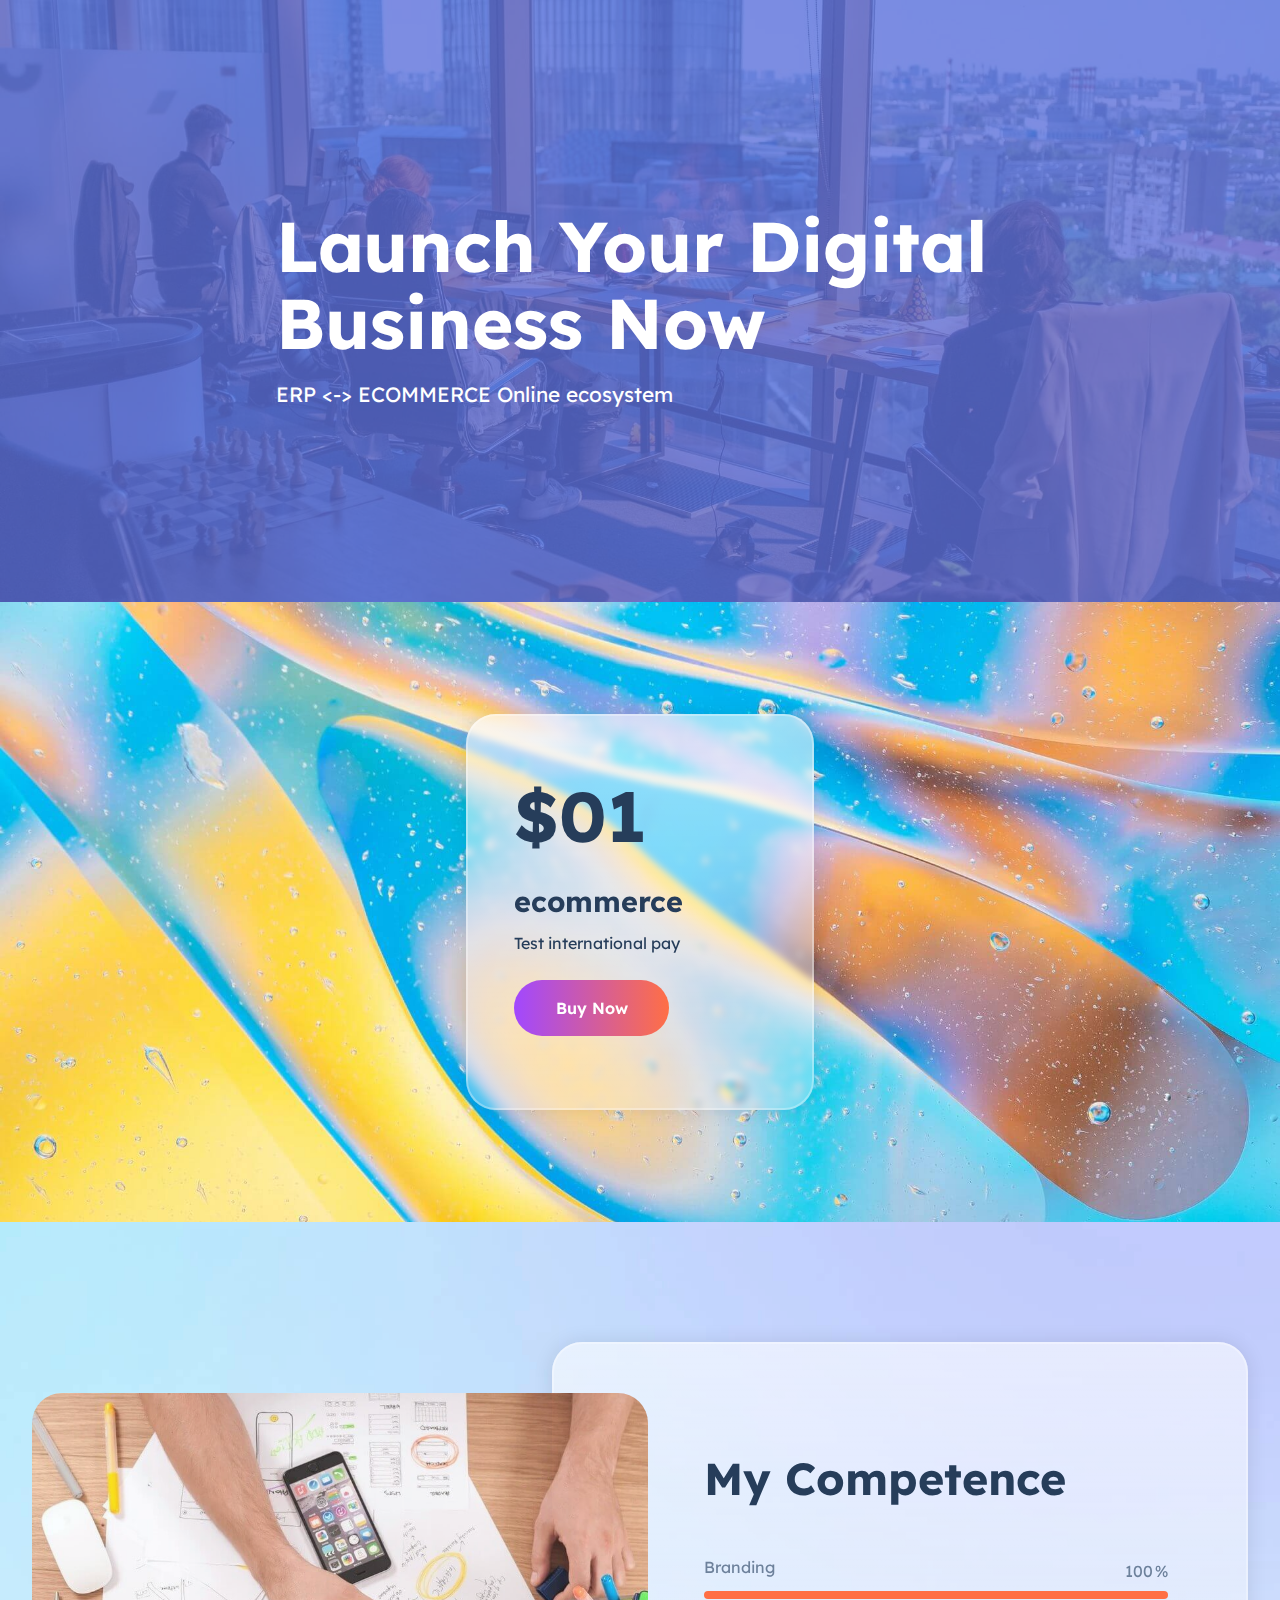
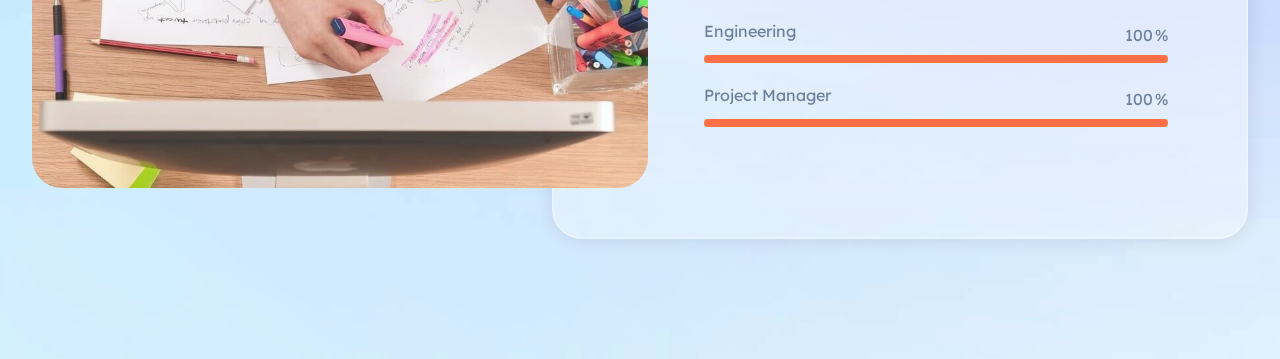
<file: index.html>
<!DOCTYPE html>
<html  >
<head>
  
  <meta charset="UTF-8">
  <meta http-equiv="X-UA-Compatible" content="IE=edge">
  
  <meta name="viewport" content="width=device-width, initial-scale=1, minimum-scale=1">
  <link rel="shortcut icon" href="assets/images/logo5.png" type="image/x-icon">
  <meta name="description" content="">
  
  
  <title>Home</title>
  <link rel="stylesheet" href="assets/web/assets/mobirise-icons2/mobirise2.css">
  <link rel="stylesheet" href="assets/bootstrap/css/bootstrap.min.css">
  <link rel="stylesheet" href="assets/bootstrap/css/bootstrap-grid.min.css">
  <link rel="stylesheet" href="assets/bootstrap/css/bootstrap-reboot.min.css">
    <link rel="stylesheet" href="assets/theme/css/style.css">
  <link rel="preload" href="https://fonts.googleapis.com/css?family=Lexend:100,200,300,400,500,600,700,800,900&display=swap" as="style" onload="this.onload=null;this.rel='stylesheet'">
  <noscript><link rel="stylesheet" href="https://fonts.googleapis.com/css?family=Lexend:100,200,300,400,500,600,700,800,900&display=swap"></noscript>
  <link rel="preload" as="style" href="assets/mobirise/css/mbr-additional.css"><link rel="stylesheet" href="assets/mobirise/css/mbr-additional.css" type="text/css">
  
  
  
  

</head>
<body>
  
  <section data-bs-version="5.1" class="header3 cid-sz5dkQbkls" id="header03-0">
    
    <div class="mbr-overlay" style="opacity: 0.8; background-color: rgb(94, 113, 219);"></div>
    <div class="container">
        <div class="row justify-content-center">
            <div class="col-12 col-lg-8 align-left">
                <h1 class="mbr-section-title mbr-fonts-style mb-3 display-1"><strong>Launch&nbsp;Your Digital Business Now</strong></h1>
                
                <p class="mbr-text mbr-fonts-style display-7">
                    ERP &lt;-&gt; ECOMMERCE Online ecosystem</p>
                
            </div>
        </div>
    </div>
</section>

<section data-bs-version="5.1" class="pricing2 cid-sHIwCfuD5k" id="pricing02-0">
    

    
    <div class="container">
        <div class="row">
            
        </div>
        <div class="row">
            <div class="card col-12 col-md-6 col-lg-4">
                <div class="card-wrapper">
                    <div class="card-box align-left">
                        
                        <h4 class="card-price pb-3 mbr-fonts-style display-1"><strong>$01</strong></h4>
                        <h5 class="card-title mbr-fonts-style display-5"><strong>ecommerce</strong></h5>
                        <p class="card-text mbr-fonts-style display-4">Test international pay</p>
                        <div class="mbr-section-btn mt-3"><a class="btn btn-lg btn-primary display-4" href="page1.html#top" target="_blank">Buy
                                Now</a></div>

                    </div>
                </div>
            </div>
            
            
        </div>
    </div>
</section>

<section data-bs-version="5.1" class="progress-bars1 cid-sz5eyO5MOT" id="progress01-a">
    

    <div class="mbr-overlay" style="opacity: 0.1; background-color: rgb(255, 255, 255);">
    </div>
    <div class="container">
        <div class="row">
            <div class="col-md-12 col-lg-5 text-elements my-auto md-pb">

                <div class="image-wrapper">
                    <img src="assets/images/features1.jpg" alt="">

                </div>

            </div>
            <div class="progress_elements m-auto col-md-12 col-lg-7">
                <div class="card-wrapper">
                    <h4 class="section-content-title pb-2 align-left mbr-fonts-style display-2"><strong>
                            My Competence</strong></h4>
                    <p class="section-content-text align-left pb-4 mbr-fonts-style display-4"></p>
                    <div class="progress1">
                        <div class="title-wrap">
                            <div class="progressbar-title mbr-fonts-style display-4">
                                <p>Branding<br>
                                </p>
                            </div>
                            <div class="progress_value mbr-fonts-style display-4">
                                <div class="progressbar-number">
                                </div>
                                <span>%</span>
                            </div>
                        </div>
                        <progress class="progress progress-primary " max="100" value="100">
                        </progress>
                    </div>

                    <div class="progress2 pt-4">
                        <div class="title-wrap">
                            <div class="progressbar-title mbr-fonts-style display-4">
                                <p>Engineering<br></p>
                            </div>
                            <div class="progress_value mbr-fonts-style display-4">
                                <div class="progressbar-number">
                                </div>
                                <span>%</span>
                            </div>
                        </div>
                        <progress class="progress progress-primary" max="100" value="100">
                        </progress>
                    </div>

                    <div class="progress3 pt-4">
                        <div class="title-wrap">
                            <div class="progressbar-title mbr-fonts-style display-4">
                                <p>Project Manager<br></p>
                            </div>
                            <div class="progress_value mbr-fonts-style display-4">
                                <div class="progressbar-number">
                                </div>
                                <span>%</span>
                            </div>
                        </div>
                        <progress class="progress progress-primary" max="100" value="100">
                        </progress>
                    </div>
                    
                    
                </div>
            </div>
        </div>
    </div>
</section>


<script src="assets/bootstrap/js/bootstrap.bundle.min.js"></script>
  <script src="assets/smoothscroll/smooth-scroll.js"></script>
  <script src="assets/ytplayer/index.js"></script>
      <script src="assets/theme/js/script.js"></script>
    
  

</body>
</html>
</file>
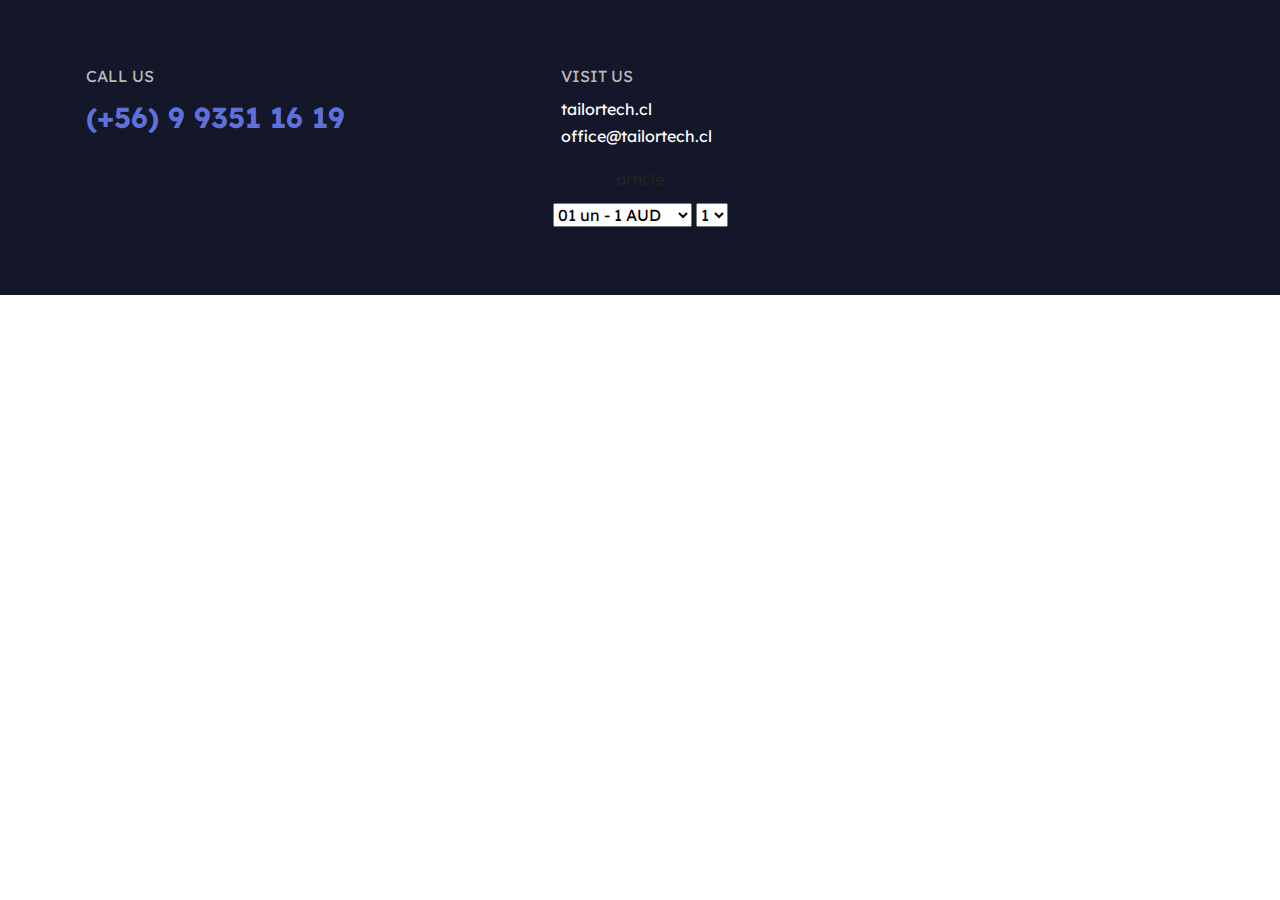
<file: page1.html>
<!DOCTYPE html>
<html  >
<head>
  
  <meta charset="UTF-8">
  <meta http-equiv="X-UA-Compatible" content="IE=edge">
  
  <meta name="viewport" content="width=device-width, initial-scale=1, minimum-scale=1">
  <link rel="shortcut icon" href="assets/images/logo5.png" type="image/x-icon">
  <meta name="description" content="">
  
  
  <title>pay</title>
  <link rel="stylesheet" href="assets/bootstrap/css/bootstrap.min.css">
  <link rel="stylesheet" href="assets/bootstrap/css/bootstrap-grid.min.css">
  <link rel="stylesheet" href="assets/bootstrap/css/bootstrap-reboot.min.css">
    <link rel="stylesheet" href="assets/socicon/css/styles.css">
  <link rel="stylesheet" href="assets/theme/css/style.css">
  <link rel="preload" href="https://fonts.googleapis.com/css?family=Lexend:100,200,300,400,500,600,700,800,900&display=swap" as="style" onload="this.onload=null;this.rel='stylesheet'">
  <noscript><link rel="stylesheet" href="https://fonts.googleapis.com/css?family=Lexend:100,200,300,400,500,600,700,800,900&display=swap"></noscript>
  <link rel="preload" as="style" href="assets/mobirise/css/mbr-additional.css"><link rel="stylesheet" href="assets/mobirise/css/mbr-additional.css" type="text/css">
  
  
  
  

</head>
<body>
  
  <section data-bs-version="5.1" class="contacts8 cid-sHIxyACMOt" id="contacts08-1">
    
    
    <div class="container">
        <div class="row mbr-white">
            <div class="col-12 col-md-6 col-lg-5">
                <div class="wrapper">
                    <h5 class="mbr-section-subtitle mbr-fonts-style mb-2 display-4">CALL US</h5>
                    <p class="phone mbr-fonts-style mb-4 display-5"><strong>
                            (+56) 9 9351 16 19</strong></p>
                </div>
            </div>
            <div class="col-12 col-md-6 col-lg-4">
                <h5 class="mbr-section-subtitle mbr-fonts-style mb-2 display-4">VISIT US</h5>
                <ul class="list mbr-fonts-style display-4">
                    <li class="mbr-text item-wrap">tailortech.cl</li>
                    <li class="mbr-text item-wrap">office@tailortech.cl</li>
                </ul>
            </div>
            <div class="col-12 col-md-12 col-lg-3">
                
            </div>
            
        </div>
    </div>
    <div id="smart-button-container">
      <div style="text-align: center;">
        <div style="margin-bottom: 1.25rem;">
          <p>article</p>
          <select id="item-options"><option value="01 un" price="1">01 un - 1 AUD</option><option value="02 un" price="1.8">02 un - 1.8 AUD</option><option value="03 un" price="2.1">03 un - 2.1 AUD</option></select>
          <select style="visibility: hidden" id="quantitySelect"><option value="1">1</option><option value="2">2</option><option value="3">3</option><option value="4">4</option><option value="5">5</option></select>
        </div>
      <div id="paypal-button-container"></div>
      </div>
    </div>
    <script src="https://www.paypal.com/sdk/js?client-id=sb&enable-funding=venmo&currency=AUD" data-sdk-integration-source="button-factory"></script>
    <script>
      function initPayPalButton() {
        var shipping = 0;
        var itemOptions = document.querySelector("#smart-button-container #item-options");
    var quantity = parseInt(5);
    var quantitySelect = document.querySelector("#smart-button-container #quantitySelect");
    if (!isNaN(quantity)) {
      quantitySelect.style.visibility = "visible";
    }
    var orderDescription = 'article';
    if(orderDescription === '') {
      orderDescription = 'Item';
    }
    paypal.Buttons({
      style: {
        shape: 'pill',
        color: 'blue',
        layout: 'vertical',
        label: 'paypal',
        
      },
      createOrder: function(data, actions) {
        var selectedItemDescription = itemOptions.options[itemOptions.selectedIndex].value;
        var selectedItemPrice = parseFloat(itemOptions.options[itemOptions.selectedIndex].getAttribute("price"));
        var tax = (0 === 0 || false) ? 0 : (selectedItemPrice * (parseFloat(0)/100));
        if(quantitySelect.options.length > 0) {
          quantity = parseInt(quantitySelect.options[quantitySelect.selectedIndex].value);
        } else {
          quantity = 1;
        }

        tax *= quantity;
        tax = Math.round(tax * 100) / 100;
        var priceTotal = quantity * selectedItemPrice + parseFloat(shipping) + tax;
        priceTotal = Math.round(priceTotal * 100) / 100;
        var itemTotalValue = Math.round((selectedItemPrice * quantity) * 100) / 100;

        return actions.order.create({
          purchase_units: [{
            description: orderDescription,
            amount: {
              currency_code: 'AUD',
              value: priceTotal,
              breakdown: {
                item_total: {
                  currency_code: 'AUD',
                  value: itemTotalValue,
                },
                shipping: {
                  currency_code: 'AUD',
                  value: shipping,
                },
                tax_total: {
                  currency_code: 'AUD',
                  value: tax,
                }
              }
            },
            items: [{
              name: selectedItemDescription,
              unit_amount: {
                currency_code: 'AUD',
                value: selectedItemPrice,
              },
              quantity: quantity
            }]
          }]
        });
      },
      onApprove: function(data, actions) {
        return actions.order.capture().then(function(orderData) {
          
          // Full available details
          console.log('Capture result', orderData, JSON.stringify(orderData, null, 2));

          // Show a success message within this page, e.g.
          const element = document.getElementById('paypal-button-container');
          element.innerHTML = '';
          element.innerHTML = '<h3>Thank you for your payment!</h3>';

          // Or go to another URL:  actions.redirect('thank_you.html');

        });
      },
      onError: function(err) {
        console.log(err);
      },
    }).render('#paypal-button-container');
  }
  initPayPalButton();
    </script>
</section>


<script src="assets/bootstrap/js/bootstrap.bundle.min.js"></script>
  <script src="assets/smoothscroll/smooth-scroll.js"></script>
  <script src="assets/ytplayer/index.js"></script>
      <script src="assets/theme/js/script.js"></script>
    
  

</body>
</html>
</file>
<file: assets/web/assets/mobirise-icons2/mobirise2.css>
@font-face {
  font-family: 'Moririse2';
  font-display: swap;
  src:  url('mobirise2.eot?f2bix4');
  src:  url('mobirise2.eot?f2bix4#iefix') format('embedded-opentype'),
    url('mobirise2.ttf?f2bix4') format('truetype'),
    url('mobirise2.woff?f2bix4') format('woff'),
    url('mobirise2.svg?f2bix4#mobirise2') format('svg');
  font-weight: normal;
  font-style: normal;
}

[class^="mobi-"], [class*=" mobi-"] {
  /* use !important to prevent issues with browser extensions that change fonts */
  font-family: 'Moririse2' !important;
  speak: none;
  font-style: normal;
  font-weight: normal;
  font-variant: normal;
  text-transform: none;
  line-height: 1;

  /* Better Font Rendering =========== */
  -webkit-font-smoothing: antialiased;
  -moz-osx-font-smoothing: grayscale;
}

.mobi-mbri-add-submenu:before {
  content: "\e900";
}
.mobi-mbri-alert:before {
  content: "\e901";
}
.mobi-mbri-align-center:before {
  content: "\e902";
}
.mobi-mbri-align-justify:before {
  content: "\e903";
}
.mobi-mbri-align-left:before {
  content: "\e904";
}
.mobi-mbri-align-right:before {
  content: "\e905";
}
.mobi-mbri-android:before {
  content: "\e906";
}
.mobi-mbri-apple:before {
  content: "\e907";
}
.mobi-mbri-arrow-down:before {
  content: "\e908";
}
.mobi-mbri-arrow-next:before {
  content: "\e909";
}
.mobi-mbri-arrow-prev:before {
  content: "\e90a";
}
.mobi-mbri-arrow-up:before {
  content: "\e90b";
}
.mobi-mbri-bold:before {
  content: "\e90c";
}
.mobi-mbri-bookmark:before {
  content: "\e90d";
}
.mobi-mbri-bootstrap:before {
  content: "\e90e";
}
.mobi-mbri-briefcase:before {
  content: "\e90f";
}
.mobi-mbri-browse:before {
  content: "\e910";
}
.mobi-mbri-bulleted-list:before {
  content: "\e911";
}
.mobi-mbri-calendar:before {
  content: "\e912";
}
.mobi-mbri-camera:before {
  content: "\e913";
}
.mobi-mbri-cart-add:before {
  content: "\e914";
}
.mobi-mbri-cart-full:before {
  content: "\e915";
}
.mobi-mbri-cash:before {
  content: "\e916";
}
.mobi-mbri-change-style:before {
  content: "\e917";
}
.mobi-mbri-chat:before {
  content: "\e918";
}
.mobi-mbri-clock:before {
  content: "\e919";
}
.mobi-mbri-close:before {
  content: "\e91a";
}
.mobi-mbri-cloud:before {
  content: "\e91b";
}
.mobi-mbri-code:before {
  content: "\e91c";
}
.mobi-mbri-contact-form:before {
  content: "\e91d";
}
.mobi-mbri-credit-card:before {
  content: "\e91e";
}
.mobi-mbri-cursor-click:before {
  content: "\e91f";
}
.mobi-mbri-cust-feedback:before {
  content: "\e920";
}
.mobi-mbri-database:before {
  content: "\e921";
}
.mobi-mbri-delivery:before {
  content: "\e922";
}
.mobi-mbri-desktop:before {
  content: "\e923";
}
.mobi-mbri-devices:before {
  content: "\e924";
}
.mobi-mbri-down:before {
  content: "\e925";
}
.mobi-mbri-download-2:before {
  content: "\e926";
}
.mobi-mbri-download:before {
  content: "\e927";
}
.mobi-mbri-drag-n-drop-2:before {
  content: "\e928";
}
.mobi-mbri-drag-n-drop:before {
  content: "\e929";
}
.mobi-mbri-edit-2:before {
  content: "\e92a";
}
.mobi-mbri-edit:before {
  content: "\e92b";
}
.mobi-mbri-error:before {
  content: "\e92c";
}
.mobi-mbri-extension:before {
  content: "\e92d";
}
.mobi-mbri-features:before {
  content: "\e92e";
}
.mobi-mbri-file:before {
  content: "\e92f";
}
.mobi-mbri-flag:before {
  content: "\e930";
}
.mobi-mbri-folder:before {
  content: "\e931";
}
.mobi-mbri-gift:before {
  content: "\e932";
}
.mobi-mbri-github:before {
  content: "\e933";
}
.mobi-mbri-globe-2:before {
  content: "\e934";
}
.mobi-mbri-globe:before {
  content: "\e935";
}
.mobi-mbri-growing-chart:before {
  content: "\e936";
}
.mobi-mbri-hearth:before {
  content: "\e937";
}
.mobi-mbri-help:before {
  content: "\e938";
}
.mobi-mbri-home:before {
  content: "\e939";
}
.mobi-mbri-hot-cup:before {
  content: "\e93a";
}
.mobi-mbri-idea:before {
  content: "\e93b";
}
.mobi-mbri-image-gallery:before {
  content: "\e93c";
}
.mobi-mbri-image-slider:before {
  content: "\e93d";
}
.mobi-mbri-info:before {
  content: "\e93e";
}
.mobi-mbri-italic:before {
  content: "\e93f";
}
.mobi-mbri-key:before {
  content: "\e940";
}
.mobi-mbri-laptop:before {
  content: "\e941";
}
.mobi-mbri-layers:before {
  content: "\e942";
}
.mobi-mbri-left-right:before {
  content: "\e943";
}
.mobi-mbri-left:before {
  content: "\e944";
}
.mobi-mbri-letter:before {
  content: "\e945";
}
.mobi-mbri-like:before {
  content: "\e946";
}
.mobi-mbri-link:before {
  content: "\e947";
}
.mobi-mbri-lock:before {
  content: "\e948";
}
.mobi-mbri-login:before {
  content: "\e949";
}
.mobi-mbri-logout:before {
  content: "\e94a";
}
.mobi-mbri-magic-stick:before {
  content: "\e94b";
}
.mobi-mbri-map-pin:before {
  content: "\e94c";
}
.mobi-mbri-menu:before {
  content: "\e94d";
}
.mobi-mbri-mobile-2:before {
  content: "\e94e";
}
.mobi-mbri-mobile-horizontal:before {
  content: "\e94f";
}
.mobi-mbri-mobile:before {
  content: "\e950";
}
.mobi-mbri-mobirise:before {
  content: "\e951";
}
.mobi-mbri-more-horizontal:before {
  content: "\e952";
}
.mobi-mbri-more-vertical:before {
  content: "\e953";
}
.mobi-mbri-music:before {
  content: "\e954";
}
.mobi-mbri-new-file:before {
  content: "\e955";
}
.mobi-mbri-numbered-list:before {
  content: "\e956";
}
.mobi-mbri-opened-folder:before {
  content: "\e957";
}
.mobi-mbri-pages:before {
  content: "\e958";
}
.mobi-mbri-paper-plane:before {
  content: "\e959";
}
.mobi-mbri-paperclip:before {
  content: "\e95a";
}
.mobi-mbri-phone:before {
  content: "\e95b";
}
.mobi-mbri-photo:before {
  content: "\e95c";
}
.mobi-mbri-photos:before {
  content: "\e95d";
}
.mobi-mbri-pin:before {
  content: "\e95e";
}
.mobi-mbri-play:before {
  content: "\e95f";
}
.mobi-mbri-plus:before {
  content: "\e960";
}
.mobi-mbri-preview:before {
  content: "\e961";
}
.mobi-mbri-print:before {
  content: "\e962";
}
.mobi-mbri-protect:before {
  content: "\e963";
}
.mobi-mbri-question:before {
  content: "\e964";
}
.mobi-mbri-quote-left:before {
  content: "\e965";
}
.mobi-mbri-quote-right:before {
  content: "\e966";
}
.mobi-mbri-redo:before {
  content: "\e967";
}
.mobi-mbri-refresh:before {
  content: "\e968";
}
.mobi-mbri-responsive-2:before {
  content: "\e969";
}
.mobi-mbri-responsive:before {
  content: "\e96a";
}
.mobi-mbri-right:before {
  content: "\e96b";
}
.mobi-mbri-rocket:before {
  content: "\e96c";
}
.mobi-mbri-sad-face:before {
  content: "\e96d";
}
.mobi-mbri-sale:before {
  content: "\e96e";
}
.mobi-mbri-save:before {
  content: "\e96f";
}
.mobi-mbri-search:before {
  content: "\e970";
}
.mobi-mbri-setting-2:before {
  content: "\e971";
}
.mobi-mbri-setting-3:before {
  content: "\e972";
}
.mobi-mbri-setting:before {
  content: "\e973";
}
.mobi-mbri-share:before {
  content: "\e974";
}
.mobi-mbri-shopping-bag:before {
  content: "\e975";
}
.mobi-mbri-shopping-basket:before {
  content: "\e976";
}
.mobi-mbri-shopping-cart:before {
  content: "\e977";
}
.mobi-mbri-sites:before {
  content: "\e978";
}
.mobi-mbri-smile-face:before {
  content: "\e979";
}
.mobi-mbri-speed:before {
  content: "\e97a";
}
.mobi-mbri-star:before {
  content: "\e97b";
}
.mobi-mbri-success:before {
  content: "\e97c";
}
.mobi-mbri-sun:before {
  content: "\e97d";
}
.mobi-mbri-sun2:before {
  content: "\e97e";
}
.mobi-mbri-tablet-vertical:before {
  content: "\e97f";
}
.mobi-mbri-tablet:before {
  content: "\e980";
}
.mobi-mbri-target:before {
  content: "\e981";
}
.mobi-mbri-timer:before {
  content: "\e982";
}
.mobi-mbri-to-ftp:before {
  content: "\e983";
}
.mobi-mbri-to-local-drive:before {
  content: "\e984";
}
.mobi-mbri-touch-swipe:before {
  content: "\e985";
}
.mobi-mbri-touch:before {
  content: "\e986";
}
.mobi-mbri-trash:before {
  content: "\e987";
}
.mobi-mbri-underline:before {
  content: "\e988";
}
.mobi-mbri-undo:before {
  content: "\e989";
}
.mobi-mbri-unlink:before {
  content: "\e98a";
}
.mobi-mbri-unlock:before {
  content: "\e98b";
}
.mobi-mbri-up-down:before {
  content: "\e98c";
}
.mobi-mbri-up:before {
  content: "\e98d";
}
.mobi-mbri-update:before {
  content: "\e98e";
}
.mobi-mbri-upload-2:before {
  content: "\e98f";
}
.mobi-mbri-upload:before {
  content: "\e990";
}
.mobi-mbri-user-2:before {
  content: "\e991";
}
.mobi-mbri-user:before {
  content: "\e992";
}
.mobi-mbri-users:before {
  content: "\e993";
}
.mobi-mbri-video-play:before {
  content: "\e994";
}
.mobi-mbri-video:before {
  content: "\e995";
}
.mobi-mbri-watch:before {
  content: "\e996";
}
.mobi-mbri-website-theme-2:before {
  content: "\e997";
}
.mobi-mbri-website-theme:before {
  content: "\e998";
}
.mobi-mbri-wifi:before {
  content: "\e999";
}
.mobi-mbri-windows:before {
  content: "\e99a";
}
.mobi-mbri-zoom-in:before {
  content: "\e99b";
}
.mobi-mbri-zoom-out:before {
  content: "\e99c";
}
</file>
<file: assets/theme/css/style.css>
@charset "UTF-8";
section {
  background-color: #ffffff;
}

body {
  font-style: normal;
  line-height: 1.5;
  font-weight: 400;
  color: #232323;
  position: relative;
}

button {
  background-color: transparent;
  border-color: transparent;
}

section,
.container,
.container-fluid {
  position: relative;
  word-wrap: break-word;
}

a.mbr-iconfont:hover {
  text-decoration: none;
}

.article .lead p,
.article .lead ul,
.article .lead ol,
.article .lead pre,
.article .lead blockquote {
  margin-bottom: 0;
}

a {
  font-style: normal;
  font-weight: 400;
  cursor: pointer;
}
a, a:hover {
  text-decoration: none;
}

.mbr-section-title {
  font-style: normal;
  line-height: 1.3;
}

.mbr-section-subtitle {
  line-height: 1.3;
}

.mbr-text {
  font-style: normal;
  line-height: 1.7;
}

h1,
h2,
h3,
h4,
h5,
h6,
.display-1,
.display-2,
.display-4,
.display-5,
.display-7,
span,
p,
a {
  line-height: 1;
  word-break: break-word;
  word-wrap: break-word;
  font-weight: 400;
}

b,
strong {
  font-weight: bold;
}

input:-webkit-autofill, input:-webkit-autofill:hover, input:-webkit-autofill:focus, input:-webkit-autofill:active {
  transition-delay: 9999s;
  -webkit-transition-property: background-color, color;
  transition-property: background-color, color;
}

textarea[type=hidden] {
  display: none;
}

section {
  background-position: 50% 50%;
  background-repeat: no-repeat;
  background-size: cover;
}
section .mbr-background-video,
section .mbr-background-video-preview {
  position: absolute;
  bottom: 0;
  left: 0;
  right: 0;
  top: 0;
}

.hidden {
  visibility: hidden;
}

.mbr-z-index20 {
  z-index: 20;
}

/*! Base colors */
.mbr-white {
  color: #ffffff;
}

.mbr-black {
  color: #111111;
}

.mbr-bg-white {
  background-color: #ffffff;
}

.mbr-bg-black {
  background-color: #000000;
}

/*! Text-aligns */
.align-left {
  text-align: left;
}

.align-center {
  text-align: center;
}

.align-right {
  text-align: right;
}

@media (max-width: 767px) {
  .align-left, .align-right {
    text-align: center;
  }
}
/*! Font-weight  */
.mbr-light {
  font-weight: 300;
}

.mbr-regular {
  font-weight: 400;
}

.mbr-semibold {
  font-weight: 500;
}

.mbr-bold {
  font-weight: 700;
}

/*! Media  */
.media-content {
  flex-basis: 100%;
}

.media-container-row {
  display: flex;
  flex-direction: row;
  flex-wrap: wrap;
  justify-content: center;
  align-content: center;
  align-items: start;
}
.media-container-row .media-size-item {
  width: 400px;
}

.media-container-column {
  display: flex;
  flex-direction: column;
  flex-wrap: wrap;
  justify-content: center;
  align-content: center;
  align-items: stretch;
}
.media-container-column > * {
  width: 100%;
}

@media (min-width: 992px) {
  .media-container-row {
    flex-wrap: nowrap;
  }
}
figure {
  margin-bottom: 0;
  overflow: hidden;
}

figure[mbr-media-size] {
  transition: width 0.1s;
}

img,
iframe {
  display: block;
  width: 100%;
}

.card {
  background-color: transparent;
  border: none;
}

.card-box {
  width: 100%;
}

.card-img {
  text-align: center;
  flex-shrink: 0;
  -webkit-flex-shrink: 0;
}

.media {
  max-width: 100%;
  margin: 0 auto;
}

.mbr-figure {
  align-self: center;
}

.media-container > div {
  max-width: 100%;
}

.mbr-figure img,
.card-img img {
  width: 100%;
}

@media (max-width: 991px) {
  .media-size-item {
    width: auto !important;
  }

  .media {
    width: auto;
  }

  .mbr-figure {
    width: 100% !important;
  }
}
/*! Buttons */
.mbr-section-btn {
  margin-left: -0.6rem;
  margin-right: -0.6rem;
  font-size: 0;
}

.btn {
  font-weight: 600;
  border-width: 1px;
  font-style: normal;
  margin: 0.6rem 0.6rem;
  white-space: normal;
  transition: all 0.2s ease-in-out;
  display: inline-flex;
  align-items: center;
  justify-content: center;
  word-break: break-word;
}

.btn-sm {
  font-weight: 600;
  letter-spacing: 0px;
  transition: all 0.3s ease-in-out;
}

.btn-md {
  font-weight: 600;
  letter-spacing: 0px;
  transition: all 0.3s ease-in-out;
}

.btn-lg {
  font-weight: 600;
  letter-spacing: 0px;
  transition: all 0.3s ease-in-out;
}

.btn-form {
  margin: 0;
}
.btn-form:hover {
  cursor: pointer;
}

nav .mbr-section-btn {
  margin-left: 0rem;
  margin-right: 0rem;
}

/*! Btn icon margin */
.btn .mbr-iconfont,
.btn.btn-sm .mbr-iconfont {
  order: 1;
  cursor: pointer;
  margin-left: 0.5rem;
  vertical-align: sub;
}

.btn.btn-md .mbr-iconfont,
.btn.btn-md .mbr-iconfont {
  margin-left: 0.8rem;
}

.mbr-regular {
  font-weight: 400;
}

.mbr-semibold {
  font-weight: 500;
}

.mbr-bold {
  font-weight: 700;
}

[type=submit] {
  -webkit-appearance: none;
}

/*! Full-screen */
.mbr-fullscreen .mbr-overlay {
  min-height: 100vh;
}

.mbr-fullscreen {
  display: flex;
  display: -moz-flex;
  display: -ms-flex;
  display: -o-flex;
  align-items: center;
  min-height: 100vh;
  padding-top: 3rem;
  padding-bottom: 3rem;
}

/*! Map */
.map {
  height: 25rem;
  position: relative;
}
.map iframe {
  width: 100%;
  height: 100%;
}

/*! Scroll to top arrow */
.mbr-arrow-up {
  bottom: 25px;
  right: 90px;
  position: fixed;
  text-align: right;
  z-index: 5000;
  color: #ffffff;
  font-size: 22px;
}

.mbr-arrow-up a {
  background: rgba(0, 0, 0, 0.2);
  border-radius: 50%;
  color: #fff;
  display: inline-block;
  height: 60px;
  width: 60px;
  border: 2px solid #fff;
  outline-style: none !important;
  position: relative;
  text-decoration: none;
  transition: all 0.3s ease-in-out;
  cursor: pointer;
  text-align: center;
}
.mbr-arrow-up a:hover {
  background-color: rgba(0, 0, 0, 0.4);
}
.mbr-arrow-up a i {
  line-height: 60px;
}

.mbr-arrow-up-icon {
  display: block;
  color: #fff;
}

.mbr-arrow-up-icon::before {
  content: "›";
  display: inline-block;
  font-family: serif;
  font-size: 22px;
  line-height: 1;
  font-style: normal;
  position: relative;
  top: 6px;
  left: -4px;
  transform: rotate(-90deg);
}

/*! Arrow Down */
.mbr-arrow {
  position: absolute;
  bottom: 45px;
  left: 50%;
  width: 60px;
  height: 60px;
  cursor: pointer;
  background-color: rgba(80, 80, 80, 0.5);
  border-radius: 50%;
  transform: translateX(-50%);
}
@media (max-width: 767px) {
  .mbr-arrow {
    display: none;
  }
}
.mbr-arrow > a {
  display: inline-block;
  text-decoration: none;
  outline-style: none;
  -webkit-animation: arrowdown 1.7s ease-in-out infinite;
          animation: arrowdown 1.7s ease-in-out infinite;
  color: #ffffff;
}
.mbr-arrow > a > i {
  position: absolute;
  top: -2px;
  left: 15px;
  font-size: 2rem;
}

#scrollToTop a i::before {
  content: "";
  position: absolute;
  display: block;
  border-bottom: 2.5px solid #fff;
  border-left: 2.5px solid #fff;
  width: 27.8%;
  height: 27.8%;
  left: 50%;
  top: 51%;
  transform: translateY(-30%) translateX(-50%) rotate(135deg);
}

@keyframes arrowdown {
  0% {
    transform: translateY(0px);
  }
  50% {
    transform: translateY(-5px);
  }
  100% {
    transform: translateY(0px);
  }
}
@-webkit-keyframes arrowdown {
  0% {
    transform: translateY(0px);
  }
  50% {
    transform: translateY(-5px);
  }
  100% {
    transform: translateY(0px);
  }
}
@media (max-width: 500px) {
  .mbr-arrow-up {
    left: 0;
    right: 0;
    text-align: center;
  }
}
/*Gradients animation*/
@keyframes gradient-animation {
  from {
    background-position: 0% 100%;
    -webkit-animation-timing-function: ease-in-out;
            animation-timing-function: ease-in-out;
  }
  to {
    background-position: 100% 0%;
    -webkit-animation-timing-function: ease-in-out;
            animation-timing-function: ease-in-out;
  }
}
@-webkit-keyframes gradient-animation {
  from {
    background-position: 0% 100%;
    -webkit-animation-timing-function: ease-in-out;
            animation-timing-function: ease-in-out;
  }
  to {
    background-position: 100% 0%;
    -webkit-animation-timing-function: ease-in-out;
            animation-timing-function: ease-in-out;
  }
}
.bg-gradient {
  background-size: 200% 200%;
  animation: gradient-animation 5s infinite alternate;
  -webkit-animation: gradient-animation 5s infinite alternate;
}

.menu .navbar-brand {
  display: -webkit-flex;
}
.menu .navbar-brand span {
  display: flex;
  display: -webkit-flex;
}
.menu .navbar-brand .navbar-caption-wrap {
  display: -webkit-flex;
}
.menu .navbar-brand .navbar-logo img {
  display: -webkit-flex;
  width: auto;
}
@media (min-width: 768px) and (max-width: 991px) {
  .menu .navbar-toggleable-sm .navbar-nav {
    display: -ms-flexbox;
  }
}
@media (max-width: 991px) {
  .menu .navbar-collapse {
    max-height: 93.5vh;
  }
  .menu .navbar-collapse.show {
    overflow: auto;
  }
}
@media (min-width: 992px) {
  .menu .navbar-nav.nav-dropdown {
    display: -webkit-flex;
  }
  .menu .navbar-toggleable-sm .navbar-collapse {
    display: -webkit-flex !important;
  }
  .menu .collapsed .navbar-collapse {
    max-height: 93.5vh;
  }
  .menu .collapsed .navbar-collapse.show {
    overflow: auto;
  }
}
@media (max-width: 767px) {
  .menu .navbar-collapse {
    max-height: 80vh;
  }
}

.nav-link .mbr-iconfont {
  margin-right: 0.5rem;
}

.navbar {
  display: -webkit-flex;
  -webkit-flex-wrap: wrap;
  -webkit-align-items: center;
  -webkit-justify-content: space-between;
}

.navbar-collapse {
  -webkit-flex-basis: 100%;
  -webkit-flex-grow: 1;
  -webkit-align-items: center;
}

.nav-dropdown .link {
  padding: 0.667em 1.667em !important;
  margin: 0 !important;
}

.nav {
  display: -webkit-flex;
  -webkit-flex-wrap: wrap;
}

.row {
  display: -webkit-flex;
  -webkit-flex-wrap: wrap;
}

.justify-content-center {
  -webkit-justify-content: center;
}

.form-inline {
  display: -webkit-flex;
}

.card-wrapper {
  -webkit-flex: 1;
}

.carousel-control {
  z-index: 10;
  display: -webkit-flex;
}

.carousel-controls {
  display: -webkit-flex;
}

.media {
  display: -webkit-flex;
}

.form-group:focus {
  outline: none;
}

.jq-selectbox__select {
  padding: 7px 0;
  position: relative;
}

.jq-selectbox__dropdown {
  overflow: hidden;
  border-radius: 10px;
  position: absolute;
  top: 100%;
  left: 0 !important;
  width: 100% !important;
}

.jq-selectbox__trigger-arrow {
  right: 0;
  transform: translateY(-50%);
}

.jq-selectbox li {
  padding: 1.07em 0.5em;
}

input[type=range] {
  padding-left: 0 !important;
  padding-right: 0 !important;
}

.modal-dialog,
.modal-content {
  height: 100%;
}

.modal-dialog .carousel-inner {
  height: calc(100vh - 1.75rem);
}
@media (max-width: 575px) {
  .modal-dialog .carousel-inner {
    height: calc(100vh - 1rem);
  }
}

.carousel-item {
  text-align: center;
}

.carousel-item img {
  margin: auto;
}

.navbar-toggler {
  align-self: flex-start;
  padding: 0.25rem 0.75rem;
  font-size: 1.25rem;
  line-height: 1;
  background: transparent;
  border: 1px solid transparent;
  border-radius: 0.25rem;
}

.navbar-toggler:focus,
.navbar-toggler:hover {
  text-decoration: none;
  box-shadow: none;
}

.navbar-toggler-icon {
  display: inline-block;
  width: 1.5em;
  height: 1.5em;
  vertical-align: middle;
  content: "";
  background: no-repeat center center;
  background-size: 100% 100%;
}

.navbar-toggler-left {
  position: absolute;
  left: 1rem;
}

.navbar-toggler-right {
  position: absolute;
  right: 1rem;
}

.card-img {
  width: auto;
}

.menu .navbar.collapsed:not(.beta-menu) {
  flex-direction: column;
}

.carousel-item.active,
.carousel-item-next,
.carousel-item-prev {
  display: flex;
}

.note-air-layout .dropup .dropdown-menu,
.note-air-layout .navbar-fixed-bottom .dropdown .dropdown-menu {
  bottom: initial !important;
}

html,
body {
  height: auto;
  min-height: 100vh;
}

.dropup .dropdown-toggle::after {
  display: none;
}

.form-asterisk {
  font-family: initial;
  position: absolute;
  top: -2px;
  font-weight: normal;
}

.form-control-label {
  position: relative;
  cursor: pointer;
  margin-bottom: 0.357em;
  padding: 0;
}

.alert {
  color: #ffffff;
  border-radius: 0;
  border: 0;
  font-size: 1.1rem;
  line-height: 1.5;
  margin-bottom: 1.875rem;
  padding: 1.25rem;
  position: relative;
  text-align: center;
}
.alert.alert-form::after {
  background-color: inherit;
  bottom: -7px;
  content: "";
  display: block;
  height: 14px;
  left: 50%;
  margin-left: -7px;
  position: absolute;
  transform: rotate(45deg);
  width: 14px;
}

.form-control {
  background-color: #ffffff;
  background-clip: border-box;
  color: #232323;
  line-height: 1rem !important;
  height: auto;
  padding: 0.6rem 1.2rem;
  transition: border-color 0.25s ease 0s;
  border: 1px solid transparent !important;
  border-radius: 4px;
  box-shadow: rgba(0, 0, 0, 0.07) 0px 1px 1px 0px, rgba(0, 0, 0, 0.07) 0px 1px 3px 0px, rgba(0, 0, 0, 0.03) 0px 0px 0px 1px;
}
.form-active .form-control:invalid {
  border-color: red;
}

form .row {
  margin-left: -0.6rem;
  margin-right: -0.6rem;
}
form .row [class*=col] {
  padding-left: 0.6rem;
  padding-right: 0.6rem;
}

form .mbr-section-btn {
  margin: 0;
  padding-left: 0.6rem;
  padding-right: 0.6rem;
}

form .btn {
  display: flex;
  padding: 0.6rem 1.2rem;
  margin: 0;
}

form .form-check-input {
  margin-top: 0.5;
}

textarea.form-control {
  line-height: 1.5rem !important;
}

.form-group {
  margin-bottom: 1.2rem;
}

.form-control,
form .btn {
  min-height: 48px;
}

.gdpr-block label span.textGDPR input[name=gdpr] {
  top: 7px;
}

.form-control:focus {
  box-shadow: none;
}

:focus {
  outline: none;
}

.mbr-overlay {
  background-color: #000;
  bottom: 0;
  left: 0;
  opacity: 0.5;
  position: absolute;
  right: 0;
  top: 0;
  z-index: 0;
  pointer-events: none;
}

blockquote {
  font-style: italic;
  padding: 3rem;
  font-size: 1.09rem;
  position: relative;
  border-left: 3px solid;
}

ul,
ol,
pre,
blockquote {
  margin-bottom: 2.3125rem;
}

.mt-4 {
  margin-top: 2rem !important;
}

.mb-4 {
  margin-bottom: 2rem !important;
}

@media (min-width: 992px) {
  .container {
    padding-left: 16px;
    padding-right: 16px;
  }

  .row {
    margin-left: -16px;
    margin-right: -16px;
  }
  .row > [class*=col] {
    padding-left: 16px;
    padding-right: 16px;
  }
}
@media (min-width: 768px) {
  .container-fluid {
    padding-left: 32px;
    padding-right: 32px;
  }
}
@media (min-width: 768px) and (max-width: 991px) {
  .mbr-container {
    padding-left: 32px;
    padding-right: 32px;
  }
}
@media (max-width: 767px) {
  .mbr-container {
    padding-left: 16px;
    padding-right: 16px;
  }
}
.card-wrapper,
.item-wrapper {
  overflow: hidden;
}

.app-video-wrapper > img {
  opacity: 1;
}
</file>
<file: assets/mobirise/css/mbr-additional.css>
body {
  font-family: Lexend;
}
.display-1 {
  font-family: 'Lexend', sans-serif;
  font-size: 4.4rem;
  line-height: 1.1;
}
.display-1 > .mbr-iconfont {
  font-size: 5.5rem;
}
.display-2 {
  font-family: 'Lexend', sans-serif;
  font-size: 2.8rem;
  line-height: 1.1;
}
.display-2 > .mbr-iconfont {
  font-size: 3.5rem;
}
.display-4 {
  font-family: 'Lexend', sans-serif;
  font-size: 1rem;
  line-height: 1.5;
}
.display-4 > .mbr-iconfont {
  font-size: 1.25rem;
}
.display-5 {
  font-family: 'Lexend', sans-serif;
  font-size: 1.8rem;
  line-height: 1.5;
}
.display-5 > .mbr-iconfont {
  font-size: 2.25rem;
}
.display-7 {
  font-family: 'Lexend', sans-serif;
  font-size: 1.3rem;
  line-height: 1.5;
}
.display-7 > .mbr-iconfont {
  font-size: 1.625rem;
}
/* ---- Fluid typography for mobile devices ---- */
/* 1.4 - font scale ratio ( bootstrap == 1.42857 ) */
/* 100vw - current viewport width */
/* (48 - 20)  48 == 48rem == 768px, 20 == 20rem == 320px(minimal supported viewport) */
/* 0.65 - min scale variable, may vary */
@media (max-width: 992px) {
  .display-1 {
    font-size: 3.52rem;
  }
}
@media (max-width: 768px) {
  .display-1 {
    font-size: 3.08rem;
    font-size: calc( 2.19rem + (4.4 - 2.19) * ((100vw - 20rem) / (48 - 20)));
    line-height: calc( 1.1 * (2.19rem + (4.4 - 2.19) * ((100vw - 20rem) / (48 - 20))));
  }
  .display-2 {
    font-size: 2.24rem;
    font-size: calc( 1.63rem + (2.8 - 1.63) * ((100vw - 20rem) / (48 - 20)));
    line-height: calc( 1.3 * (1.63rem + (2.8 - 1.63) * ((100vw - 20rem) / (48 - 20))));
  }
  .display-4 {
    font-size: 0.8rem;
    font-size: calc( 1rem + (1 - 1) * ((100vw - 20rem) / (48 - 20)));
    line-height: calc( 1.4 * (1rem + (1 - 1) * ((100vw - 20rem) / (48 - 20))));
  }
  .display-5 {
    font-size: 1.44rem;
    font-size: calc( 1.28rem + (1.8 - 1.28) * ((100vw - 20rem) / (48 - 20)));
    line-height: calc( 1.4 * (1.28rem + (1.8 - 1.28) * ((100vw - 20rem) / (48 - 20))));
  }
  .display-7 {
    font-size: 1.04rem;
    font-size: calc( 1.105rem + (1.3 - 1.105) * ((100vw - 20rem) / (48 - 20)));
    line-height: calc( 1.4 * (1.105rem + (1.3 - 1.105) * ((100vw - 20rem) / (48 - 20))));
  }
}
/* Buttons */
.btn {
  padding: 0.6rem 1.2rem;
  border-radius: 4px;
}
.btn-sm {
  padding: 0.6rem 1.2rem;
  border-radius: 4px;
}
.btn-md {
  padding: 0.6rem 1.2rem;
  border-radius: 4px;
}
.btn-lg {
  padding: 1rem 2.6rem;
  border-radius: 4px;
}
.bg-primary {
  background-color: #a148ff !important;
}
.bg-success {
  background-color: #263d5a !important;
}
.bg-info {
  background-color: #47b5ed !important;
}
.bg-warning {
  background-color: #ffe161 !important;
}
.bg-danger {
  background-color: #ff9966 !important;
}
.btn-primary {
  background-color: #a148ff !important;
  background: linear-gradient(90deg, #a148ff 0%, #ff6f45 100%);
  border: none;
  transition: all 0.3s;
}
.btn-primary,
.btn-primary:active {
  background-color: #a148ff;
  color: #ffffff !important;
}
.btn-primary:hover,
.btn-primary:focus,
.btn-primary.focus,
.btn-primary.active {
  color: #ffffff !important;
  background-color: #7500f0;
}
.btn-primary.disabled,
.btn-primary:disabled {
  color: #ffffff !important;
  background-color: #7500f0;
}
.btn-primary:hover {
  transform: translateY(-3px);
}
.btn-secondary {
  background-color: #ff6f45 !important;
  background: linear-gradient(90deg, #ff6f45 0%, #ff6f45 100%);
  border: none;
  transition: all 0.3s;
}
.btn-secondary,
.btn-secondary:active {
  background-color: #ff6f45;
  color: #ffffff !important;
}
.btn-secondary:hover,
.btn-secondary:focus,
.btn-secondary.focus,
.btn-secondary.active {
  color: #ffffff !important;
  background-color: #ed3600;
}
.btn-secondary.disabled,
.btn-secondary:disabled {
  color: #ffffff !important;
  background-color: #ed3600;
}
.btn-secondary:hover {
  transform: translateY(-3px);
}
.btn-info {
  background-color: #47b5ed !important;
  background: linear-gradient(90deg, #47b5ed 0%, #ff6f45 100%);
  border: none;
  transition: all 0.3s;
}
.btn-info,
.btn-info:active {
  background-color: #47b5ed;
  color: #ffffff !important;
}
.btn-info:hover,
.btn-info:focus,
.btn-info.focus,
.btn-info.active {
  color: #ffffff !important;
  background-color: #148cca;
}
.btn-info.disabled,
.btn-info:disabled {
  color: #ffffff !important;
  background-color: #148cca;
}
.btn-info:hover {
  transform: translateY(-3px);
}
.btn-success {
  background-color: #263d5a !important;
  background: linear-gradient(90deg, #263d5a 0%, #ff6f45 100%);
  border: none;
  transition: all 0.3s;
}
.btn-success,
.btn-success:active {
  background-color: #263d5a;
  color: #ffffff !important;
}
.btn-success:hover,
.btn-success:focus,
.btn-success.focus,
.btn-success.active {
  color: #ffffff !important;
  background-color: #0c141d;
}
.btn-success.disabled,
.btn-success:disabled {
  color: #ffffff !important;
  background-color: #0c141d;
}
.btn-success:hover {
  transform: translateY(-3px);
}
.btn-warning {
  background-color: #ffe161 !important;
  background: linear-gradient(90deg, #ffe161 0%, #ff6f45 100%);
  border: none;
  transition: all 0.3s;
}
.btn-warning,
.btn-warning:active {
  background-color: #ffe161;
  color: #614f00 !important;
}
.btn-warning:hover,
.btn-warning:focus,
.btn-warning.focus,
.btn-warning.active {
  color: #0a0800 !important;
  background-color: #ffd10a;
}
.btn-warning.disabled,
.btn-warning:disabled {
  color: #614f00 !important;
  background-color: #ffd10a;
}
.btn-warning:hover {
  transform: translateY(-3px);
}
.btn-danger {
  background-color: #ff9966 !important;
  background: linear-gradient(90deg, #ff9966 0%, #ff6f45 100%);
  border: none;
  transition: all 0.3s;
}
.btn-danger,
.btn-danger:active {
  background-color: #ff9966;
  color: #ffffff !important;
}
.btn-danger:hover,
.btn-danger:focus,
.btn-danger.focus,
.btn-danger.active {
  color: #ffffff !important;
  background-color: #ff5f0f;
}
.btn-danger.disabled,
.btn-danger:disabled {
  color: #ffffff !important;
  background-color: #ff5f0f;
}
.btn-danger:hover {
  transform: translateY(-3px);
}
.btn-white {
  background-color: #fafafa !important;
  background: linear-gradient(90deg, #fafafa 0%, #ff6f45 100%);
  border: none;
  transition: all 0.3s;
}
.btn-white,
.btn-white:active {
  background-color: #fafafa;
  color: #7a7a7a !important;
}
.btn-white:hover,
.btn-white:focus,
.btn-white.focus,
.btn-white.active {
  color: #4f4f4f !important;
  background-color: #cfcfcf;
}
.btn-white.disabled,
.btn-white:disabled {
  color: #7a7a7a !important;
  background-color: #cfcfcf;
}
.btn-white:hover {
  transform: translateY(-3px);
}
.btn-black {
  background-color: #232323 !important;
  background: linear-gradient(90deg, #232323 0%, #ff6f45 100%);
  border: none;
  transition: all 0.3s;
}
.btn-black,
.btn-black:active {
  background-color: #232323;
  color: #ffffff !important;
}
.btn-black:hover,
.btn-black:focus,
.btn-black.focus,
.btn-black.active {
  color: #ffffff !important;
  background-color: #000000;
}
.btn-black.disabled,
.btn-black:disabled {
  color: #ffffff !important;
  background-color: #000000;
}
.btn-black:hover {
  transform: translateY(-3px);
}
.btn-primary-outline,
.btn-primary-outline:active {
  background-color: transparent !important;
  border-color: transparent;
  color: #a148ff;
}
.btn-primary-outline:hover,
.btn-primary-outline:focus,
.btn-primary-outline.focus,
.btn-primary-outline.active {
  color: #7500f0 !important;
  background-color: transparent!important;
  border-color: transparent!important;
  box-shadow: none!important;
}
.btn-primary-outline.disabled,
.btn-primary-outline:disabled {
  color: #ffffff !important;
  background-color: #a148ff !important;
  border-color: #a148ff !important;
}
.btn-secondary-outline,
.btn-secondary-outline:active {
  background-color: transparent !important;
  border-color: transparent;
  color: #ff6f45;
}
.btn-secondary-outline:hover,
.btn-secondary-outline:focus,
.btn-secondary-outline.focus,
.btn-secondary-outline.active {
  color: #ed3600 !important;
  background-color: transparent!important;
  border-color: transparent!important;
  box-shadow: none!important;
}
.btn-secondary-outline.disabled,
.btn-secondary-outline:disabled {
  color: #ffffff !important;
  background-color: #ff6f45 !important;
  border-color: #ff6f45 !important;
}
.btn-info-outline,
.btn-info-outline:active {
  background-color: transparent !important;
  border-color: transparent;
  color: #47b5ed;
}
.btn-info-outline:hover,
.btn-info-outline:focus,
.btn-info-outline.focus,
.btn-info-outline.active {
  color: #148cca !important;
  background-color: transparent!important;
  border-color: transparent!important;
  box-shadow: none!important;
}
.btn-info-outline.disabled,
.btn-info-outline:disabled {
  color: #ffffff !important;
  background-color: #47b5ed !important;
  border-color: #47b5ed !important;
}
.btn-success-outline,
.btn-success-outline:active {
  background-color: transparent !important;
  border-color: transparent;
  color: #263d5a;
}
.btn-success-outline:hover,
.btn-success-outline:focus,
.btn-success-outline.focus,
.btn-success-outline.active {
  color: #0c141d !important;
  background-color: transparent!important;
  border-color: transparent!important;
  box-shadow: none!important;
}
.btn-success-outline.disabled,
.btn-success-outline:disabled {
  color: #ffffff !important;
  background-color: #263d5a !important;
  border-color: #263d5a !important;
}
.btn-warning-outline,
.btn-warning-outline:active {
  background-color: transparent !important;
  border-color: transparent;
  color: #ffe161;
}
.btn-warning-outline:hover,
.btn-warning-outline:focus,
.btn-warning-outline.focus,
.btn-warning-outline.active {
  color: #ffd10a !important;
  background-color: transparent!important;
  border-color: transparent!important;
  box-shadow: none!important;
}
.btn-warning-outline.disabled,
.btn-warning-outline:disabled {
  color: #614f00 !important;
  background-color: #ffe161 !important;
  border-color: #ffe161 !important;
}
.btn-danger-outline,
.btn-danger-outline:active {
  background-color: transparent !important;
  border-color: transparent;
  color: #ff9966;
}
.btn-danger-outline:hover,
.btn-danger-outline:focus,
.btn-danger-outline.focus,
.btn-danger-outline.active {
  color: #ff5f0f !important;
  background-color: transparent!important;
  border-color: transparent!important;
  box-shadow: none!important;
}
.btn-danger-outline.disabled,
.btn-danger-outline:disabled {
  color: #ffffff !important;
  background-color: #ff9966 !important;
  border-color: #ff9966 !important;
}
.btn-black-outline,
.btn-black-outline:active {
  background-color: transparent !important;
  border-color: transparent;
  color: #232323;
}
.btn-black-outline:hover,
.btn-black-outline:focus,
.btn-black-outline.focus,
.btn-black-outline.active {
  color: #000000 !important;
  background-color: transparent!important;
  border-color: transparent!important;
  box-shadow: none!important;
}
.btn-black-outline.disabled,
.btn-black-outline:disabled {
  color: #ffffff !important;
  background-color: #232323 !important;
  border-color: #232323 !important;
}
.btn-white-outline,
.btn-white-outline:active {
  background-color: transparent !important;
  border-color: transparent;
  color: #fafafa;
}
.btn-white-outline:hover,
.btn-white-outline:focus,
.btn-white-outline.focus,
.btn-white-outline.active {
  color: #cfcfcf !important;
  background-color: transparent!important;
  border-color: transparent!important;
  box-shadow: none!important;
}
.btn-white-outline.disabled,
.btn-white-outline:disabled {
  color: #7a7a7a !important;
  background-color: #fafafa !important;
  border-color: #fafafa !important;
}
.text-primary {
  color: #a148ff !important;
}
.text-secondary {
  color: #ff6f45 !important;
}
.text-success {
  color: #263d5a !important;
}
.text-info {
  color: #47b5ed !important;
}
.text-warning {
  color: #ffe161 !important;
}
.text-danger {
  color: #ff9966 !important;
}
.text-white {
  color: #fafafa !important;
}
.text-black {
  color: #232323 !important;
}
a.text-primary:hover,
a.text-primary:focus,
a.text-primary.active {
  color: #6d00e1 !important;
}
a.text-secondary:hover,
a.text-secondary:focus,
a.text-secondary.active {
  color: #de3200 !important;
}
a.text-success:hover,
a.text-success:focus,
a.text-success.active {
  color: #080c12 !important;
}
a.text-info:hover,
a.text-info:focus,
a.text-info.active {
  color: #1283bc !important;
}
a.text-warning:hover,
a.text-warning:focus,
a.text-warning.active {
  color: #facb00 !important;
}
a.text-danger:hover,
a.text-danger:focus,
a.text-danger.active {
  color: #ff5500 !important;
}
a.text-white:hover,
a.text-white:focus,
a.text-white.active {
  color: #fafafa !important;
}
a.text-black:hover,
a.text-black:focus,
a.text-black.active {
  color: #000000 !important;
}
a[class*="text-"]:not(.nav-link):not(.dropdown-item):not([role]):not(.navbar-caption) {
  position: relative;
  background-image: transparent;
  background-size: 10000px 2px;
  background-repeat: no-repeat;
  background-position: 0px 1.2em;
  background-position: -10000px 1.2em;
}
a[class*="text-"]:not(.nav-link):not(.dropdown-item):not([role]):not(.navbar-caption):hover {
  transition: background-position 2s ease-in-out;
  background-image: linear-gradient(currentColor 50%, currentColor 50%);
  background-position: 0px 1.2em;
}
.nav-tabs .nav-link.active {
  color: #a148ff;
}
.nav-tabs .nav-link:not(.active) {
  color: #232323;
}
.alert-success {
  background-color: #70c770;
}
.alert-info {
  background-color: #47b5ed;
}
.alert-warning {
  background-color: #ffe161;
}
.alert-danger {
  background-color: #ff9966;
}
.mbr-section-btn a.btn:not(.btn-form) {
  border-radius: 100px;
}
.mbr-gallery-filter li a {
  border-radius: 100px !important;
}
.mbr-gallery-filter li.active .btn {
  background-color: #a148ff;
  border-color: #a148ff;
  color: #ffffff;
}
.mbr-gallery-filter li.active .btn:focus {
  box-shadow: none;
}
.nav-tabs .nav-link {
  border-radius: 100px !important;
}
a,
a:hover {
  color: #a148ff;
}
.mbr-plan-header.bg-primary .mbr-plan-subtitle,
.mbr-plan-header.bg-primary .mbr-plan-price-desc {
  color: #ffffff;
}
.mbr-plan-header.bg-success .mbr-plan-subtitle,
.mbr-plan-header.bg-success .mbr-plan-price-desc {
  color: #4c7ab3;
}
.mbr-plan-header.bg-info .mbr-plan-subtitle,
.mbr-plan-header.bg-info .mbr-plan-price-desc {
  color: #ffffff;
}
.mbr-plan-header.bg-warning .mbr-plan-subtitle,
.mbr-plan-header.bg-warning .mbr-plan-price-desc {
  color: #ffffff;
}
.mbr-plan-header.bg-danger .mbr-plan-subtitle,
.mbr-plan-header.bg-danger .mbr-plan-price-desc {
  color: #ffffff;
}
/* Scroll to top button*/
.scrollToTop_wraper {
  display: none;
}
.form-control {
  font-family: 'Lexend', sans-serif;
  font-size: 1rem;
  line-height: 1.5;
  font-weight: 400;
}
.form-control > .mbr-iconfont {
  font-size: 1.25rem;
}
.form-control:hover,
.form-control:focus {
  box-shadow: rgba(0, 0, 0, 0.07) 0px 1px 1px 0px, rgba(0, 0, 0, 0.07) 0px 1px 3px 0px, rgba(0, 0, 0, 0.03) 0px 0px 0px 1px;
  border-color: #a148ff !important;
}
.form-control:-webkit-input-placeholder {
  font-family: 'Lexend', sans-serif;
  font-size: 1rem;
  line-height: 1.5;
  font-weight: 400;
}
.form-control:-webkit-input-placeholder > .mbr-iconfont {
  font-size: 1.25rem;
}
blockquote {
  border-color: #a148ff;
}
/* Forms */
.mbr-form .input-group-btn a.btn {
  border-radius: 100px !important;
}
.mbr-form .input-group-btn a.btn:hover {
  box-shadow: 0 10px 40px 0 rgba(0, 0, 0, 0.2);
}
.mbr-form .input-group-btn button[type="submit"] {
  border-radius: 100px !important;
  padding: 1rem 3rem;
}
.mbr-form .input-group-btn button[type="submit"]:hover {
  box-shadow: 0 10px 40px 0 rgba(0, 0, 0, 0.2);
}
.jq-selectbox li:hover,
.jq-selectbox li.selected {
  background-color: #a148ff;
  color: #ffffff;
}
.jq-number__spin {
  transition: 0.25s ease;
}
.jq-number__spin:hover {
  border-color: #a148ff;
}
.jq-selectbox .jq-selectbox__trigger-arrow,
.jq-number__spin.minus:after,
.jq-number__spin.plus:after {
  transition: 0.4s;
  border-top-color: #353535;
  border-bottom-color: #353535;
}
.jq-selectbox:hover .jq-selectbox__trigger-arrow,
.jq-number__spin.minus:hover:after,
.jq-number__spin.plus:hover:after {
  border-top-color: #a148ff;
  border-bottom-color: #a148ff;
}
.xdsoft_datetimepicker .xdsoft_calendar td.xdsoft_default,
.xdsoft_datetimepicker .xdsoft_calendar td.xdsoft_current,
.xdsoft_datetimepicker .xdsoft_timepicker .xdsoft_time_box > div > div.xdsoft_current {
  color: #ffffff !important;
  background-color: #a148ff !important;
  box-shadow: none !important;
}
.xdsoft_datetimepicker .xdsoft_calendar td:hover,
.xdsoft_datetimepicker .xdsoft_timepicker .xdsoft_time_box > div > div:hover {
  color: #000000 !important;
  background: #ff6f45 !important;
  box-shadow: none !important;
}
.lazy-bg {
  background-image: none !important;
}
.lazy-placeholder:not(section),
.lazy-none {
  display: block;
  position: relative;
  padding-bottom: 56.25%;
  width: 100%;
  height: auto;
}
iframe.lazy-placeholder,
.lazy-placeholder:after {
  content: '';
  position: absolute;
  width: 200px;
  height: 200px;
  background: transparent no-repeat center;
  background-size: contain;
  top: 50%;
  left: 50%;
  transform: translateX(-50%) translateY(-50%);
  background-image: url("data:image/svg+xml;charset=UTF-8,%3csvg width='32' height='32' viewBox='0 0 64 64' xmlns='http://www.w3.org/2000/svg' stroke='%23a148ff' %3e%3cg fill='none' fill-rule='evenodd'%3e%3cg transform='translate(16 16)' stroke-width='2'%3e%3ccircle stroke-opacity='.5' cx='16' cy='16' r='16'/%3e%3cpath d='M32 16c0-9.94-8.06-16-16-16'%3e%3canimateTransform attributeName='transform' type='rotate' from='0 16 16' to='360 16 16' dur='1s' repeatCount='indefinite'/%3e%3c/path%3e%3c/g%3e%3c/g%3e%3c/svg%3e");
}
section.lazy-placeholder:after {
  opacity: 0.5;
}
html,
body {
  overflow-x: hidden;
}
a {
  transition: color 0.6s;
}
@media (max-width: 445px) {
  .container-banner {
    height: 11.5rem!important;
  }
}
.cid-sz5dkQbkls {
  padding-top: 13rem;
  padding-bottom: 11rem;
  background-image: url("../../../assets/images/background6.jpg");
}
.cid-sz5dkQbkls .mbr-section-title {
  color: #ffffff;
}
.cid-sz5dkQbkls .mbr-text,
.cid-sz5dkQbkls .mbr-section-btn {
  color: #ffffff;
}
.cid-sHIwCfuD5k {
  padding-top: 7rem;
  padding-bottom: 7rem;
  background-image: url("../../../assets/images/background3.jpg");
}
.cid-sHIwCfuD5k .mbr-iconfont {
  display: inline-flex;
  align-items: center;
  justify-content: center;
  font-size: 3rem;
  color: #379eeb;
  margin-bottom: 2rem;
  background: linear-gradient(0deg, rgba(255, 255, 255, 0.3) 0%, rgba(255, 255, 255, 0.6) 100%);
  border-radius: 50%;
  width: 75px;
  height: 75px;
  box-shadow: 0 0 20px 0 rgba(0, 0, 0, 0.1);
}
.cid-sHIwCfuD5k .card-wrapper {
  background: linear-gradient(0deg, rgba(255, 255, 255, 0.3) 0%, rgba(255, 255, 255, 0.6) 100%);
  backdrop-filter: blur(3.5px);
  box-shadow: 0 0 20px 0 rgba(0, 0, 0, 0.1);
  border-radius: 30px;
  padding: 4rem 3rem;
  margin: 0;
  overflow: visible;
  position: relative;
  justify-content: center;
}
@media (max-width: 767px) {
  .cid-sHIwCfuD5k .card-wrapper {
    padding: 2rem 1rem;
  }
}
.cid-sHIwCfuD5k .card-wrapper:before {
  content: '';
  position: absolute;
  top: 0px;
  left: 0px;
  opacity: 0.3;
  height: 100%;
  width: 100%;
  border: 2px solid white;
  border-radius: 30px;
  pointer-events: none;
}
@media (max-width: 992px) {
  .cid-sHIwCfuD5k .card-wrapper {
    margin-bottom: 2rem;
  }
}
.cid-sHIwCfuD5k .row {
  justify-content: center;
}
.cid-sHIwCfuD5k .card-text {
  color: #263d5a;
}
.cid-sHIwCfuD5k .card-title,
.cid-sHIwCfuD5k .iconfont-wrapper {
  color: #263d5a;
}
.cid-sHIwCfuD5k .mbr-section-subtitle {
  color: #263d5a;
}
.cid-sHIwCfuD5k .mbr-section-title {
  color: #263d5a;
}
.cid-sHIwCfuD5k .card-price,
.cid-sHIwCfuD5k .iconfont-wrapper {
  color: #263d5a;
}
.cid-sz5eyO5MOT {
  padding-top: 120px;
  padding-bottom: 120px;
  background-image: url("../../../assets/images/background5.jpg");
}
.cid-sz5eyO5MOT .progress {
  width: 100%;
}
.cid-sz5eyO5MOT .container {
  max-width: 1300px;
  padding: 0 2rem;
}
@media (max-width: 767px) {
  .cid-sz5eyO5MOT .container {
    padding: 0 1rem;
  }
}
.cid-sz5eyO5MOT .image-wrapper {
  margin-right: -8rem;
  z-index: 5;
  position: relative;
}
@media (max-width: 992px) {
  .cid-sz5eyO5MOT .image-wrapper {
    margin-right: 0;
    padding-bottom: 2rem;
  }
}
.cid-sz5eyO5MOT .image-wrapper img {
  width: 100%;
  border-radius: 30px;
  opacity: 0.9;
}
.cid-sz5eyO5MOT .card-wrapper {
  background: linear-gradient(0deg, rgba(255, 255, 255, 0.3) 0%, rgba(255, 255, 255, 0.6) 100%);
  backdrop-filter: blur(3.5px);
  box-shadow: 0 0 20px 0 rgba(0, 0, 0, 0.1);
  border-radius: 30px;
  padding: 7rem 5rem 7rem 9.5rem;
  margin: 0;
  overflow: visible;
  position: relative;
  justify-content: center;
}
@media (max-width: 992px) {
  .cid-sz5eyO5MOT .card-wrapper {
    padding: 3rem 2rem;
  }
}
@media (max-width: 767px) {
  .cid-sz5eyO5MOT .card-wrapper {
    padding: 3rem 1rem;
  }
}
.cid-sz5eyO5MOT .card-wrapper:before {
  content: '';
  position: absolute;
  top: 0px;
  left: 0px;
  opacity: 0.3;
  height: 100%;
  width: 100%;
  border: 2px solid white;
  border-radius: 30px;
  pointer-events: none;
}
.cid-sz5eyO5MOT .title-wrap {
  display: flex;
  justify-content: space-between;
  -webkit-justify-content: space-between;
}
.cid-sz5eyO5MOT progress {
  height: 8px;
}
.cid-sz5eyO5MOT .progressbar-number {
  display: inline-block;
  width: 50px;
}
.cid-sz5eyO5MOT .progress-primary {
  background: rgba(206, 206, 206, 0.4);
  border: none;
  outline: none;
}
.cid-sz5eyO5MOT .progress-primary::-webkit-progress-bar {
  background: rgba(206, 206, 206, 0.4);
}
.cid-sz5eyO5MOT .progress_value {
  position: relative;
}
.cid-sz5eyO5MOT .progress1 .progressbar-number:before,
.cid-sz5eyO5MOT .progress2 .progressbar-number:before,
.cid-sz5eyO5MOT .progress3 .progressbar-number:before,
.cid-sz5eyO5MOT .progress4 .progressbar-number:before,
.cid-sz5eyO5MOT .progress5 .progressbar-number:before {
  position: absolute;
  right: 15px;
  top: 0;
}
.cid-sz5eyO5MOT progress[value]::-webkit-progress-bar {
  background: rgba(206, 206, 206, 0.4);
}
.cid-sz5eyO5MOT progress::-webkit-progress-value {
  background: #ff6f45;
}
.cid-sz5eyO5MOT progress[value]::-moz-progress-bar {
  background: #ff6f45;
}
.cid-sz5eyO5MOT progress::-ms-fill {
  background: #ff6f45;
}
.cid-sz5eyO5MOT .progress1 .progressbar-number:before {
  content: '100';
}
.cid-sz5eyO5MOT .progress2 .progressbar-number:before {
  content: '100';
}
.cid-sz5eyO5MOT .progress3 .progressbar-number:before {
  content: '100';
}
.cid-sz5eyO5MOT .progress4 .progressbar-number:before {
  content: '70';
}
.cid-sz5eyO5MOT .progress5 .progressbar-number:before {
  content: '60';
}
.cid-sz5eyO5MOT .section-content-text {
  color: #6d819b;
}
.cid-sz5eyO5MOT .progressbar-title p,
.cid-sz5eyO5MOT .progress_value {
  color: #6d819b;
}
.cid-sz5eyO5MOT .mbr-section-subtitle {
  color: #6c758f;
}
.cid-sz5eyO5MOT .section-content-title {
  color: #263d5a;
}
.cid-sHIxyACMOt {
  padding-top: 4rem;
  padding-bottom: 3rem;
  background-color: #131729;
}
.cid-sHIxyACMOt .social-row {
  display: flex;
  flex-wrap: wrap;
  justify-content: flex-end;
  align-items: center;
  height: 100%;
}
.cid-sHIxyACMOt .wrapper {
  max-width: 350px;
}
.cid-sHIxyACMOt .soc-item {
  display: flex;
  align-items: center;
  justify-content: center;
  border-radius: 50%;
  background-color: #5e71db;
  margin-right: 0.5rem;
  margin-bottom: 1rem;
  padding: 0.5rem;
  height: 2.5rem;
  width: 2.5rem;
}
.cid-sHIxyACMOt .soc-item a {
  padding: 1rem;
}
@media (max-width: 992px) {
  .cid-sHIxyACMOt .social-row {
    justify-content: center;
  }
}
@media (max-width: 767px) {
  .cid-sHIxyACMOt .row {
    text-align: center;
  }
  .cid-sHIxyACMOt .social-row {
    justify-content: center;
  }
}
.cid-sHIxyACMOt .list {
  list-style: none;
  padding-left: 0;
  color: #bbbbbb;
}
@media (max-width: 991px) {
  .cid-sHIxyACMOt .list {
    margin-bottom: 2rem;
  }
}
@media (min-width: 992px) {
  .cid-sHIxyACMOt .list {
    margin-bottom: 0rem;
  }
}
.cid-sHIxyACMOt .mbr-text {
  color: #ffffff;
}
.cid-sHIxyACMOt .mbr-iconfont {
  color: #ffffff;
  font-size: 1rem;
}
.cid-sHIxyACMOt .mbr-section-subtitle {
  color: #bbbbbb;
}
.cid-sHIxyACMOt .phone {
  color: #5e71db;
}
</file>
<file: assets/socicon/css/styles.css>
@charset "UTF-8";

@font-face {
  font-family: 'Socicon';
  src:  url('../fonts/socicon.eot');
  src:  url('../fonts/socicon.eot?#iefix') format('embedded-opentype'),
    url('../fonts/socicon.woff2') format('woff2'),
    url('../fonts/socicon.ttf') format('truetype'),
    url('../fonts/socicon.woff') format('woff'),
    url('../fonts/socicon.svg#socicon') format('svg');
  font-weight: normal;
  font-style: normal;
  font-display: swap;
}

[data-icon]:before {
  font-family: "socicon" !important;
  content: attr(data-icon);
  font-style: normal !important;
  font-weight: normal !important;
  font-variant: normal !important;
  text-transform: none !important;
  speak: none;
  line-height: 1;
  -webkit-font-smoothing: antialiased;
  -moz-osx-font-smoothing: grayscale;
}

[class^="socicon-"], [class*=" socicon-"] {
  /* use !important to prevent issues with browser extensions that change fonts */
  font-family: 'Socicon' !important;
  speak: none;
  font-style: normal;
  font-weight: normal;
  font-variant: normal;
  text-transform: none;
  line-height: 1;

  /* Better Font Rendering =========== */
  -webkit-font-smoothing: antialiased;
  -moz-osx-font-smoothing: grayscale;
}

.socicon-eitaa:before {
  content: "\e97c";
}
.socicon-soroush:before {
  content: "\e97d";
}
.socicon-bale:before {
  content: "\e97e";
}
.socicon-zazzle:before {
  content: "\e97b";
}
.socicon-society6:before {
  content: "\e97a";
}
.socicon-redbubble:before {
  content: "\e979";
}
.socicon-avvo:before {
  content: "\e978";
}
.socicon-stitcher:before {
  content: "\e977";
}
.socicon-googlehangouts:before {
  content: "\e974";
}
.socicon-dlive:before {
  content: "\e975";
}
.socicon-vsco:before {
  content: "\e976";
}
.socicon-flipboard:before {
  content: "\e973";
}
.socicon-ubuntu:before {
  content: "\e958";
}
.socicon-artstation:before {
  content: "\e959";
}
.socicon-invision:before {
  content: "\e95a";
}
.socicon-torial:before {
  content: "\e95b";
}
.socicon-collectorz:before {
  content: "\e95c";
}
.socicon-seenthis:before {
  content: "\e95d";
}
.socicon-googleplaymusic:before {
  content: "\e95e";
}
.socicon-debian:before {
  content: "\e95f";
}
.socicon-filmfreeway:before {
  content: "\e960";
}
.socicon-gnome:before {
  content: "\e961";
}
.socicon-itchio:before {
  content: "\e962";
}
.socicon-jamendo:before {
  content: "\e963";
}
.socicon-mix:before {
  content: "\e964";
}
.socicon-sharepoint:before {
  content: "\e965";
}
.socicon-tinder:before {
  content: "\e966";
}
.socicon-windguru:before {
  content: "\e967";
}
.socicon-cdbaby:before {
  content: "\e968";
}
.socicon-elementaryos:before {
  content: "\e969";
}
.socicon-stage32:before {
  content: "\e96a";
}
.socicon-tiktok:before {
  content: "\e96b";
}
.socicon-gitter:before {
  content: "\e96c";
}
.socicon-letterboxd:before {
  content: "\e96d";
}
.socicon-threema:before {
  content: "\e96e";
}
.socicon-splice:before {
  content: "\e96f";
}
.socicon-metapop:before {
  content: "\e970";
}
.socicon-naver:before {
  content: "\e971";
}
.socicon-remote:before {
  content: "\e972";
}
.socicon-internet:before {
  content: "\e957";
}
.socicon-moddb:before {
  content: "\e94b";
}
.socicon-indiedb:before {
  content: "\e94c";
}
.socicon-traxsource:before {
  content: "\e94d";
}
.socicon-gamefor:before {
  content: "\e94e";
}
.socicon-pixiv:before {
  content: "\e94f";
}
.socicon-myanimelist:before {
  content: "\e950";
}
.socicon-blackberry:before {
  content: "\e951";
}
.socicon-wickr:before {
  content: "\e952";
}
.socicon-spip:before {
  content: "\e953";
}
.socicon-napster:before {
  content: "\e954";
}
.socicon-beatport:before {
  content: "\e955";
}
.socicon-hackerone:before {
  content: "\e956";
}
.socicon-hackernews:before {
  content: "\e946";
}
.socicon-smashwords:before {
  content: "\e947";
}
.socicon-kobo:before {
  content: "\e948";
}
.socicon-bookbub:before {
  content: "\e949";
}
.socicon-mailru:before {
  content: "\e94a";
}
.socicon-gitlab:before {
  content: "\e945";
}
.socicon-instructables:before {
  content: "\e944";
}
.socicon-portfolio:before {
  content: "\e943";
}
.socicon-codered:before {
  content: "\e940";
}
.socicon-origin:before {
  content: "\e941";
}
.socicon-nextdoor:before {
  content: "\e942";
}
.socicon-udemy:before {
  content: "\e93f";
}
.socicon-livemaster:before {
  content: "\e93e";
}
.socicon-crunchbase:before {
  content: "\e93b";
}
.socicon-homefy:before {
  content: "\e93c";
}
.socicon-calendly:before {
  content: "\e93d";
}
.socicon-realtor:before {
  content: "\e90f";
}
.socicon-tidal:before {
  content: "\e910";
}
.socicon-qobuz:before {
  content: "\e911";
}
.socicon-natgeo:before {
  content: "\e912";
}
.socicon-mastodon:before {
  content: "\e913";
}
.socicon-unsplash:before {
  content: "\e914";
}
.socicon-homeadvisor:before {
  content: "\e915";
}
.socicon-angieslist:before {
  content: "\e916";
}
.socicon-codepen:before {
  content: "\e917";
}
.socicon-slack:before {
  content: "\e918";
}
.socicon-openaigym:before {
  content: "\e919";
}
.socicon-logmein:before {
  content: "\e91a";
}
.socicon-fiverr:before {
  content: "\e91b";
}
.socicon-gotomeeting:before {
  content: "\e91c";
}
.socicon-aliexpress:before {
  content: "\e91d";
}
.socicon-guru:before {
  content: "\e91e";
}
.socicon-appstore:before {
  content: "\e91f";
}
.socicon-homes:before {
  content: "\e920";
}
.socicon-zoom:before {
  content: "\e921";
}
.socicon-alibaba:before {
  content: "\e922";
}
.socicon-craigslist:before {
  content: "\e923";
}
.socicon-wix:before {
  content: "\e924";
}
.socicon-redfin:before {
  content: "\e925";
}
.socicon-googlecalendar:before {
  content: "\e926";
}
.socicon-shopify:before {
  content: "\e927";
}
.socicon-freelancer:before {
  content: "\e928";
}
.socicon-seedrs:before {
  content: "\e929";
}
.socicon-bing:before {
  content: "\e92a";
}
.socicon-doodle:before {
  content: "\e92b";
}
.socicon-bonanza:before {
  content: "\e92c";
}
.socicon-squarespace:before {
  content: "\e92d";
}
.socicon-toptal:before {
  content: "\e92e";
}
.socicon-gust:before {
  content: "\e92f";
}
.socicon-ask:before {
  content: "\e930";
}
.socicon-trulia:before {
  content: "\e931";
}
.socicon-loomly:before {
  content: "\e932";
}
.socicon-ghost:before {
  content: "\e933";
}
.socicon-upwork:before {
  content: "\e934";
}
.socicon-fundable:before {
  content: "\e935";
}
.socicon-booking:before {
  content: "\e936";
}
.socicon-googlemaps:before {
  content: "\e937";
}
.socicon-zillow:before {
  content: "\e938";
}
.socicon-niconico:before {
  content: "\e939";
}
.socicon-toneden:before {
  content: "\e93a";
}
.socicon-augment:before {
  content: "\e908";
}
.socicon-bitbucket:before {
  content: "\e909";
}
.socicon-fyuse:before {
  content: "\e90a";
}
.socicon-yt-gaming:before {
  content: "\e90b";
}
.socicon-sketchfab:before {
  content: "\e90c";
}
.socicon-mobcrush:before {
  content: "\e90d";
}
.socicon-microsoft:before {
  content: "\e90e";
}
.socicon-pandora:before {
  content: "\e907";
}
.socicon-messenger:before {
  content: "\e906";
}
.socicon-gamewisp:before {
  content: "\e905";
}
.socicon-bloglovin:before {
  content: "\e904";
}
.socicon-tunein:before {
  content: "\e903";
}
.socicon-gamejolt:before {
  content: "\e901";
}
.socicon-trello:before {
  content: "\e902";
}
.socicon-spreadshirt:before {
  content: "\e900";
}
.socicon-500px:before {
  content: "\e000";
}
.socicon-8tracks:before {
  content: "\e001";
}
.socicon-airbnb:before {
  content: "\e002";
}
.socicon-alliance:before {
  content: "\e003";
}
.socicon-amazon:before {
  content: "\e004";
}
.socicon-amplement:before {
  content: "\e005";
}
.socicon-android:before {
  content: "\e006";
}
.socicon-angellist:before {
  content: "\e007";
}
.socicon-apple:before {
  content: "\e008";
}
.socicon-appnet:before {
  content: "\e009";
}
.socicon-baidu:before {
  content: "\e00a";
}
.socicon-bandcamp:before {
  content: "\e00b";
}
.socicon-battlenet:before {
  content: "\e00c";
}
.socicon-mixer:before {
  content: "\e00d";
}
.socicon-bebee:before {
  content: "\e00e";
}
.socicon-bebo:before {
  content: "\e00f";
}
.socicon-behance:before {
  content: "\e010";
}
.socicon-blizzard:before {
  content: "\e011";
}
.socicon-blogger:before {
  content: "\e012";
}
.socicon-buffer:before {
  content: "\e013";
}
.socicon-chrome:before {
  content: "\e014";
}
.socicon-coderwall:before {
  content: "\e015";
}
.socicon-curse:before {
  content: "\e016";
}
.socicon-dailymotion:before {
  content: "\e017";
}
.socicon-deezer:before {
  content: "\e018";
}
.socicon-delicious:before {
  content: "\e019";
}
.socicon-deviantart:before {
  content: "\e01a";
}
.socicon-diablo:before {
  content: "\e01b";
}
.socicon-digg:before {
  content: "\e01c";
}
.socicon-discord:before {
  content: "\e01d";
}
.socicon-disqus:before {
  content: "\e01e";
}
.socicon-douban:before {
  content: "\e01f";
}
.socicon-draugiem:before {
  content: "\e020";
}
.socicon-dribbble:before {
  content: "\e021";
}
.socicon-drupal:before {
  content: "\e022";
}
.socicon-ebay:before {
  content: "\e023";
}
.socicon-ello:before {
  content: "\e024";
}
.socicon-endomodo:before {
  content: "\e025";
}
.socicon-envato:before {
  content: "\e026";
}
.socicon-etsy:before {
  content: "\e027";
}
.socicon-facebook:before {
  content: "\e028";
}
.socicon-feedburner:before {
  content: "\e029";
}
.socicon-filmweb:before {
  content: "\e02a";
}
.socicon-firefox:before {
  content: "\e02b";
}
.socicon-flattr:before {
  content: "\e02c";
}
.socicon-flickr:before {
  content: "\e02d";
}
.socicon-formulr:before {
  content: "\e02e";
}
.socicon-forrst:before {
  content: "\e02f";
}
.socicon-foursquare:before {
  content: "\e030";
}
.socicon-friendfeed:before {
  content: "\e031";
}
.socicon-github:before {
  content: "\e032";
}
.socicon-goodreads:before {
  content: "\e033";
}
.socicon-google:before {
  content: "\e034";
}
.socicon-googlescholar:before {
  content: "\e035";
}
.socicon-googlegroups:before {
  content: "\e036";
}
.socicon-googlephotos:before {
  content: "\e037";
}
.socicon-googleplus:before {
  content: "\e038";
}
.socicon-grooveshark:before {
  content: "\e039";
}
.socicon-hackerrank:before {
  content: "\e03a";
}
.socicon-hearthstone:before {
  content: "\e03b";
}
.socicon-hellocoton:before {
  content: "\e03c";
}
.socicon-heroes:before {
  content: "\e03d";
}
.socicon-smashcast:before {
  content: "\e03e";
}
.socicon-horde:before {
  content: "\e03f";
}
.socicon-houzz:before {
  content: "\e040";
}
.socicon-icq:before {
  content: "\e041";
}
.socicon-identica:before {
  content: "\e042";
}
.socicon-imdb:before {
  content: "\e043";
}
.socicon-instagram:before {
  content: "\e044";
}
.socicon-issuu:before {
  content: "\e045";
}
.socicon-istock:before {
  content: "\e046";
}
.socicon-itunes:before {
  content: "\e047";
}
.socicon-keybase:before {
  content: "\e048";
}
.socicon-lanyrd:before {
  content: "\e049";
}
.socicon-lastfm:before {
  content: "\e04a";
}
.socicon-line:before {
  content: "\e04b";
}
.socicon-linkedin:before {
  content: "\e04c";
}
.socicon-livejournal:before {
  content: "\e04d";
}
.socicon-lyft:before {
  content: "\e04e";
}
.socicon-macos:before {
  content: "\e04f";
}
.socicon-mail:before {
  content: "\e050";
}
.socicon-medium:before {
  content: "\e051";
}
.socicon-meetup:before {
  content: "\e052";
}
.socicon-mixcloud:before {
  content: "\e053";
}
.socicon-modelmayhem:before {
  content: "\e054";
}
.socicon-mumble:before {
  content: "\e055";
}
.socicon-myspace:before {
  content: "\e056";
}
.socicon-newsvine:before {
  content: "\e057";
}
.socicon-nintendo:before {
  content: "\e058";
}
.socicon-npm:before {
  content: "\e059";
}
.socicon-odnoklassniki:before {
  content: "\e05a";
}
.socicon-openid:before {
  content: "\e05b";
}
.socicon-opera:before {
  content: "\e05c";
}
.socicon-outlook:before {
  content: "\e05d";
}
.socicon-overwatch:before {
  content: "\e05e";
}
.socicon-patreon:before {
  content: "\e05f";
}
.socicon-paypal:before {
  content: "\e060";
}
.socicon-periscope:before {
  content: "\e061";
}
.socicon-persona:before {
  content: "\e062";
}
.socicon-pinterest:before {
  content: "\e063";
}
.socicon-play:before {
  content: "\e064";
}
.socicon-player:before {
  content: "\e065";
}
.socicon-playstation:before {
  content: "\e066";
}
.socicon-pocket:before {
  content: "\e067";
}
.socicon-qq:before {
  content: "\e068";
}
.socicon-quora:before {
  content: "\e069";
}
.socicon-raidcall:before {
  content: "\e06a";
}
.socicon-ravelry:before {
  content: "\e06b";
}
.socicon-reddit:before {
  content: "\e06c";
}
.socicon-renren:before {
  content: "\e06d";
}
.socicon-researchgate:before {
  content: "\e06e";
}
.socicon-residentadvisor:before {
  content: "\e06f";
}
.socicon-reverbnation:before {
  content: "\e070";
}
.socicon-rss:before {
  content: "\e071";
}
.socicon-sharethis:before {
  content: "\e072";
}
.socicon-skype:before {
  content: "\e073";
}
.socicon-slideshare:before {
  content: "\e074";
}
.socicon-smugmug:before {
  content: "\e075";
}
.socicon-snapchat:before {
  content: "\e076";
}
.socicon-songkick:before {
  content: "\e077";
}
.socicon-soundcloud:before {
  content: "\e078";
}
.socicon-spotify:before {
  content: "\e079";
}
.socicon-stackexchange:before {
  content: "\e07a";
}
.socicon-stackoverflow:before {
  content: "\e07b";
}
.socicon-starcraft:before {
  content: "\e07c";
}
.socicon-stayfriends:before {
  content: "\e07d";
}
.socicon-steam:before {
  content: "\e07e";
}
.socicon-storehouse:before {
  content: "\e07f";
}
.socicon-strava:before {
  content: "\e080";
}
.socicon-streamjar:before {
  content: "\e081";
}
.socicon-stumbleupon:before {
  content: "\e082";
}
.socicon-swarm:before {
  content: "\e083";
}
.socicon-teamspeak:before {
  content: "\e084";
}
.socicon-teamviewer:before {
  content: "\e085";
}
.socicon-technorati:before {
  content: "\e086";
}
.socicon-telegram:before {
  content: "\e087";
}
.socicon-tripadvisor:before {
  content: "\e088";
}
.socicon-tripit:before {
  content: "\e089";
}
.socicon-triplej:before {
  content: "\e08a";
}
.socicon-tumblr:before {
  content: "\e08b";
}
.socicon-twitch:before {
  content: "\e08c";
}
.socicon-twitter:before {
  content: "\e08d";
}
.socicon-uber:before {
  content: "\e08e";
}
.socicon-ventrilo:before {
  content: "\e08f";
}
.socicon-viadeo:before {
  content: "\e090";
}
.socicon-viber:before {
  content: "\e091";
}
.socicon-viewbug:before {
  content: "\e092";
}
.socicon-vimeo:before {
  content: "\e093";
}
.socicon-vine:before {
  content: "\e094";
}
.socicon-vkontakte:before {
  content: "\e095";
}
.socicon-warcraft:before {
  content: "\e096";
}
.socicon-wechat:before {
  content: "\e097";
}
.socicon-weibo:before {
  content: "\e098";
}
.socicon-whatsapp:before {
  content: "\e099";
}
.socicon-wikipedia:before {
  content: "\e09a";
}
.socicon-windows:before {
  content: "\e09b";
}
.socicon-wordpress:before {
  content: "\e09c";
}
.socicon-wykop:before {
  content: "\e09d";
}
.socicon-xbox:before {
  content: "\e09e";
}
.socicon-xing:before {
  content: "\e09f";
}
.socicon-yahoo:before {
  content: "\e0a0";
}
.socicon-yammer:before {
  content: "\e0a1";
}
.socicon-yandex:before {
  content: "\e0a2";
}
.socicon-yelp:before {
  content: "\e0a3";
}
.socicon-younow:before {
  content: "\e0a4";
}
.socicon-youtube:before {
  content: "\e0a5";
}
.socicon-zapier:before {
  content: "\e0a6";
}
.socicon-zerply:before {
  content: "\e0a7";
}
.socicon-zomato:before {
  content: "\e0a8";
}
.socicon-zynga:before {
  content: "\e0a9";
}
</file>
